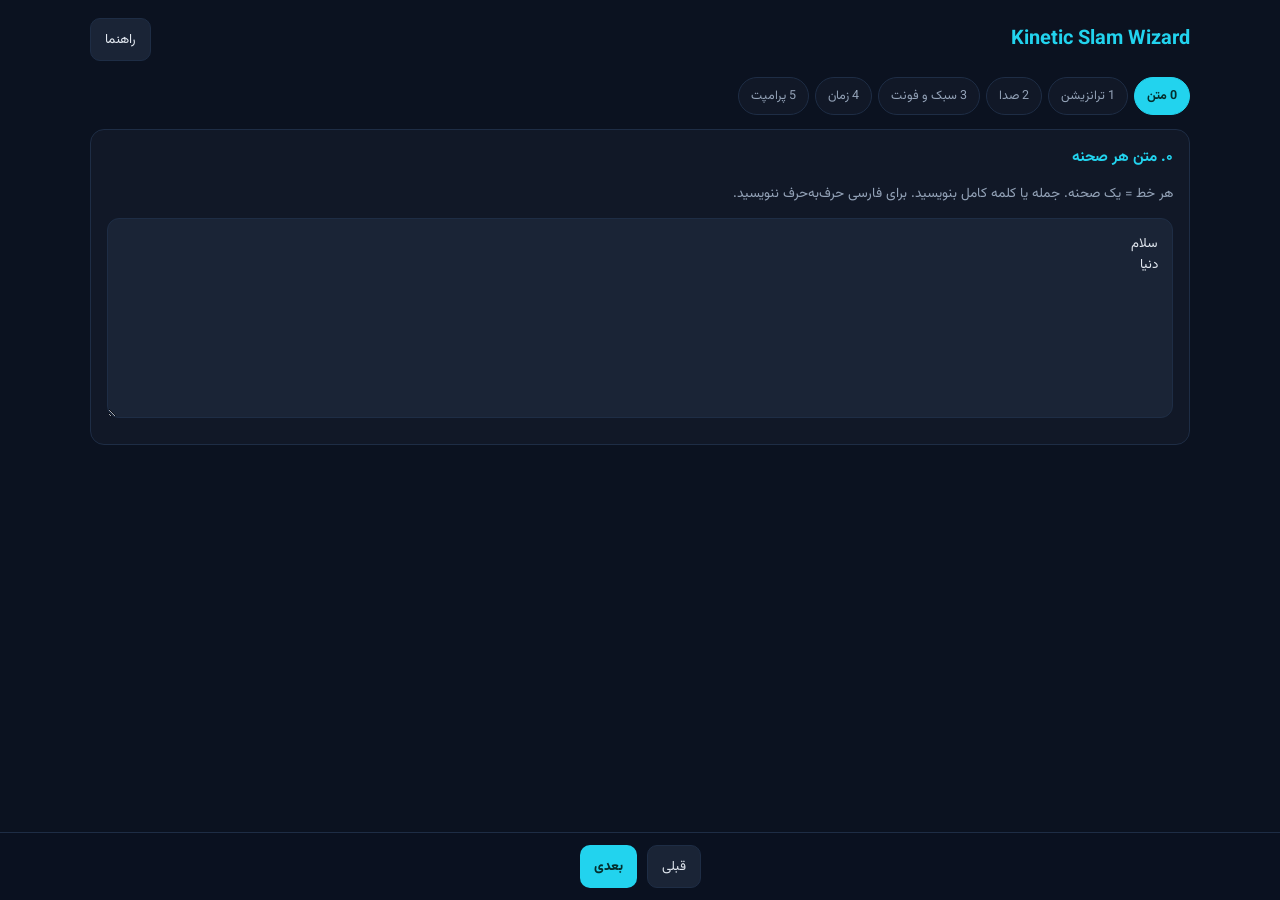
<file: index.html>
<!DOCTYPE html>
<html lang="fa" dir="rtl">
<head>
<meta charset="UTF-8">
<meta name="viewport" content="width=device-width, initial-scale=1.0">
<title>Kinetic Slam Wizard</title>
<link rel="stylesheet" href="https://fonts.googleapis.com/css2?family=Vazirmatn:wght@400;600;800&display=swap">
<script src="https://cdnjs.cloudflare.com/ajax/libs/gsap/3.12.5/gsap.min.js"></script>
<link rel="stylesheet" href="theme.css">

</head>
<body>
<header>
  <h1>Kinetic Slam Wizard</h1>
  <button class="ghost" id="helpBtn" type="button">راهنما</button>
</header>
<div class="wrap">
  <nav class="steps" id="steps"></nav>

  <section class="panel" data-step="0">
    <div class="card">
      <h2>۰. متن هر صحنه</h2>
      <p class="hint">هر خط = یک صحنه. جمله یا کلمه کامل بنویسید. برای فارسی حرف‌به‌حرف ننویسید.</p>
      <textarea id="texts">سلام
دنیا</textarea>
    </div>
  </section>

  <section class="panel" data-step="1">
    <div class="preview">
      <div class="row" style="justify-content:space-between;margin-bottom:8px">
        <h2 style="margin:0">۱. ترانزیشن + پیش‌نمایش</h2>
        <span class="hint" id="previewLabel">یک مورد را بزنید</span>
      </div>
      <div class="preview-stage" id="previewStage"></div>
      <p class="hint">کلیک: پخش و انتخاب · دوباره کلیک: حذف · ترتیب کلیک = ترتیب صحنه</p>
    </div>
    <div id="catalog"></div>
  </section>

  <section class="panel" data-step="2">
    <div class="card">
      <h2>۲. صدای ضربه</h2>
      <p class="hint">با Web Audio ساخته می‌شود. در خروجی با شروع هر صحنه پخش می‌شود.</p>
      <div id="soundList"></div>
    </div>
    <div class="card">
      <h2>صدای زمینه (فایل جدا)</h2>
      <label class="sound"><span><input id="bgOn" type="checkbox"> فعال — فایل کنار خروجی قرار می‌گیرد</span></label>
      <label class="field">نام فایل<input id="bgFile" type="text" value="bg.mp3"></label>
    </div>
  </section>

  <section class="panel" data-step="3">
    <div class="card"><h2>۳. سبک نوشته</h2><div class="grid" id="styleList"></div></div>
    <div class="card">
      <h2>فونت</h2>
      <p class="hint">فایل woff2 را در پوشه fonts کنار خروجی بگذارید.</p>
      <div class="grid" id="fontList"></div>
    </div>
  </section>

  <section class="panel" data-step="4">
    <div class="card">
      <h2>۴. زمان‌بندی</h2>
      <div class="settings">
        <label class="field">مدت صحنه<input id="sceneDur" type="number" value="2" min="0.4" max="12" step="0.1"></label>
        <label class="field">مدت پرده<input id="wipeDur" type="number" value="1.2" min="0.1" max="8" step="0.1"></label>
        <label class="field">ease پرده
          <select id="wipeEase"><option>power2.inOut</option><option>power3.inOut</option><option>power4.out</option><option>expo.inOut</option><option value="none">none</option></select>
        </label>
        <label class="field">نسبت ورود کلمه<input id="wordRatio" type="number" value="0.5" min="0.05" max="0.95" step="0.05"></label>
        <label class="field">ورود کلمه<input id="wordIn" type="number" value="0.35" min="0.05" max="2" step="0.05"></label>
        <label class="field">خروج کلمه<input id="wordOut" type="number" value="0.25" min="0.05" max="2" step="0.05"></label>
        <label class="field">ease کلمه
          <select id="wordEase"><option>power4.out</option><option>back.out(1.6)</option><option>expo.out</option><option>power2.out</option></select>
        </label>
        <label class="field">مقیاس شروع<input id="wordScale" type="number" value="1.45" min="0.5" max="3" step="0.05"></label>
        <label class="field">چرخش شروع<input id="wordRotation" type="number" value="6" min="0" max="40" step="1"></label>
      </div>
      <div id="issues"></div>
    </div>
    <div class="card"><h2>پلاگین‌های GSAP</h2><div id="pluginList"></div></div>
  </section>

  <section class="panel" data-step="5">
    <div class="card">
      <h2>۵. پرامپت انگلیسی</h2>
      <p class="hint">متن فارسی شما دست‌نخورده می‌ماند؛ بقیه انگلیسی است.</p>
      <div class="row">
        <button class="primary" id="copyPrompt" type="button">کپی پرامپت</button>
        <button class="primary" id="openViewer" type="button">نمایش در کانواس</button>
        <button class="ghost" id="dlHtml" type="button">دانلود HTML</button>
        <button class="ghost" id="exportProject" type="button">خروجی پروژه JSON</button>
        <button class="ghost" id="importProject" type="button">ورود پروژه</button>
        <input id="importFile" type="file" accept="application/json,.json" hidden>
        <button class="ghost" id="resetProject" type="button">بازنشانی</button>
      </div>
      <div id="issuesFinal"></div>
    </div>
    <pre class="prompt" id="promptOut"></pre>
    <div class="ai">
      <h2>بهینه‌سازی با API سازگار OpenAI</h2>
      <div class="settings">
        <label class="field">Base URL<input id="aiBase" type="text" value="https://api.openai.com/v1"></label>
        <label class="field">Model<input id="aiModel" type="text" value="gpt-4o-mini"></label>
        <label class="field">API key<input id="aiKey" type="password" autocomplete="off"></label>
      </div>
      <label class="hint"><input id="saveKey" type="checkbox"> ذخیره کلید در مرورگر</label>
      <div class="row" style="margin-top:10px">
        <button class="ghost" id="optimize" type="button">بهینه‌سازی پرامپت</button>
        <span class="hint" id="aiStatus"></span>
      </div>
    </div>
  </section>
</div>
<div id="soundSink"></div>
<div class="bar">
  <button class="ghost" id="prev" type="button">قبلی</button>
  <button class="primary" id="next" type="button">بعدی</button>
</div>
<div id="modal"><div class="sheet">
  <button class="ghost" id="modalClose" type="button">بستن</button>
  <h2>راهنما</h2>
  <div id="helpBody"></div>
</div></div>
<script src="wizard.js"></script>

</body>
</html>
</file>
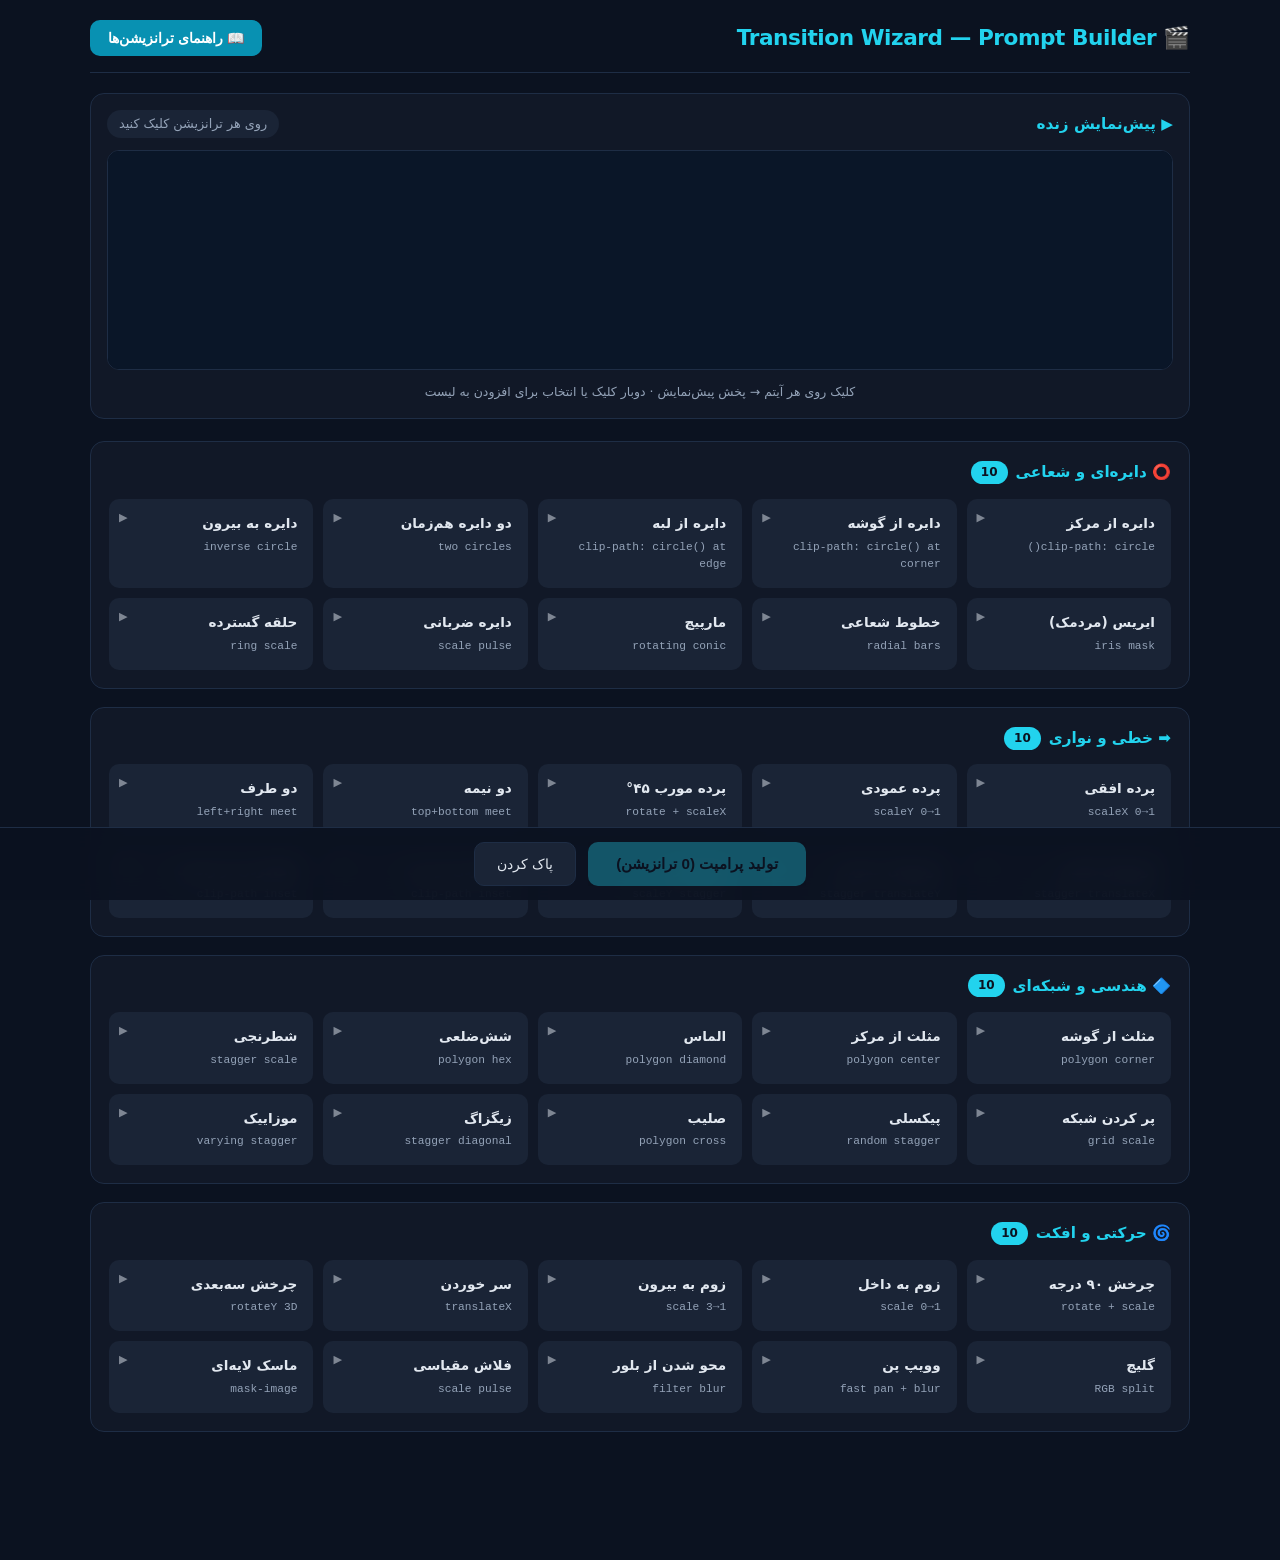
<file: transition-wizard-preview-only.html>
<!DOCTYPE html>
<html lang="fa" dir="rtl">
<head>
<meta charset="UTF-8">
<meta name="viewport" content="width=device-width, initial-scale=1.0">
<title>Transition Wizard — Prompt Builder</title>
<script src="https://cdnjs.cloudflare.com/ajax/libs/gsap/3.12.5/gsap.min.js"></script>
<style>
  :root {
    --bg: #0b1220;
    --surface: #111827;
    --surface-2: #1a2436;
    --border: #1e2d45;
    --text: #e2e8f0;
    --muted: #94a3b8;
    --primary: #22d3ee;
    --primary-dim: #0891b2;
    --primary-soft: rgba(34, 211, 238, 0.12);
    --primary-glow: rgba(34, 211, 238, 0.25);
    --accent: #67e8f9;
    --danger: #f87171;
    --success: #34d399;
  }

  * { margin: 0; padding: 0; box-sizing: border-box; }

  body {
    font-family: 'Segoe UI', Tahoma, system-ui, sans-serif;
    background: var(--bg);
    color: var(--text);
    min-height: 100vh;
    padding: 20px 16px 110px;
    line-height: 1.6;
  }

  .container { max-width: 1100px; margin: 0 auto; }

  /* —— Header —— */
  header {
    display: flex;
    justify-content: space-between;
    align-items: center;
    gap: 16px;
    margin-bottom: 20px;
    padding-bottom: 16px;
    border-bottom: 1px solid var(--border);
    flex-wrap: wrap;
  }

  h1 {
    font-size: 1.35rem;
    font-weight: 700;
    color: var(--primary);
    letter-spacing: -0.02em;
  }

  .help-btn {
    background: var(--primary-dim);
    color: #fff;
    border: none;
    padding: 10px 18px;
    border-radius: 10px;
    cursor: pointer;
    font-size: 0.875rem;
    font-weight: 600;
    transition: background 0.2s, transform 0.15s;
  }
  .help-btn:hover { background: #0e7490; transform: translateY(-1px); }

  /* —— Live Preview —— */
  .preview-section {
    background: var(--surface);
    border: 1px solid var(--border);
    border-radius: 14px;
    padding: 16px;
    margin-bottom: 22px;
    display: flex;
    flex-direction: column;
    gap: 12px;
  }

  .preview-header {
    display: flex;
    justify-content: space-between;
    align-items: center;
    flex-wrap: wrap;
    gap: 8px;
  }

  .preview-header h2 {
    font-size: 0.95rem;
    color: var(--primary);
  }

  .preview-label {
    font-size: 0.8rem;
    color: var(--muted);
    background: var(--surface-2);
    padding: 4px 12px;
    border-radius: 999px;
  }

  .preview-stage-wrap {
    position: relative;
    width: 100%;
    height: 220px;
    background: #060b14;
    border-radius: 12px;
    overflow: hidden;
    border: 1px solid var(--border);
  }

  #previewStage {
    position: absolute;
    inset: 0;
    display: flex;
    align-items: center;
    justify-content: center;
    overflow: hidden;
  }

  #previewStage .base-bg {
    position: absolute;
    inset: 0;
    background: #0a1628;
    z-index: 0;
  }

  #previewStage .wipe-layer {
    position: absolute;
    inset: 0;
    z-index: 2;
    will-change: transform, clip-path, opacity, filter;
  }

  #previewStage .word {
    position: relative;
    z-index: 5;
    font-size: 2rem;
    font-weight: 800;
    color: #fff;
    text-shadow: 0 2px 12px rgba(0,0,0,0.4);
    opacity: 0;
    pointer-events: none;
  }

  .preview-hint {
    font-size: 0.78rem;
    color: var(--muted);
    text-align: center;
  }

  /* —— Categories —— */
  .category {
    background: var(--surface);
    border: 1px solid var(--border);
    border-radius: 14px;
    padding: 18px;
    margin-bottom: 18px;
  }

  .category h2 {
    font-size: 0.95rem;
    color: var(--primary);
    margin-bottom: 14px;
    display: flex;
    align-items: center;
    gap: 8px;
  }

  .category h2 .count {
    background: var(--primary);
    color: var(--bg);
    padding: 2px 10px;
    border-radius: 999px;
    font-size: 0.75rem;
    font-weight: 700;
  }

  .grid {
    display: grid;
    grid-template-columns: repeat(auto-fill, minmax(180px, 1fr));
    gap: 10px;
  }

  .transition-item {
    background: var(--surface-2);
    border: 2px solid transparent;
    border-radius: 10px;
    padding: 12px 14px;
    cursor: pointer;
    transition: all 0.18s ease;
    user-select: none;
    position: relative;
  }
  .transition-item:hover {
    background: #1f2d44;
    border-color: #2a3f5f;
  }
  .transition-item.selected {
    border-color: var(--primary);
    background: var(--primary-soft);
    box-shadow: 0 0 0 1px var(--primary-glow);
  }
  .transition-item.previewing {
    outline: 2px solid var(--accent);
    outline-offset: 1px;
  }

  .transition-item .name {
    font-size: 0.85rem;
    font-weight: 600;
    margin-bottom: 4px;
    color: var(--text);
  }
  .transition-item .tech {
    font-size: 0.7rem;
    color: var(--muted);
    font-family: ui-monospace, 'Cascadia Code', monospace;
  }

  .transition-item .play-icon {
    position: absolute;
    top: 8px;
    left: 8px;
    font-size: 0.7rem;
    opacity: 0.5;
  }

  /* —— Settings Panel —— */
  .settings-panel {
    background: var(--surface);
    border: 1px solid var(--border);
    border-radius: 14px;
    padding: 20px;
    margin-bottom: 20px;
    display: none;
  }
  .settings-panel.active { display: block; }

  .settings-panel h2 {
    font-size: 0.95rem;
    color: var(--primary);
    margin-bottom: 16px;
  }

  .settings-grid {
    display: grid;
    grid-template-columns: repeat(auto-fill, minmax(260px, 1fr));
    gap: 14px 20px;
  }

  .setting-row {
    display: flex;
    flex-direction: column;
    gap: 6px;
  }

  .setting-row label {
    font-size: 0.8rem;
    color: var(--muted);
  }

  .setting-row input,
  .setting-row select {
    background: var(--surface-2);
    color: var(--text);
    border: 1px solid var(--border);
    border-radius: 8px;
    padding: 9px 12px;
    font-size: 0.875rem;
    font-family: ui-monospace, monospace;
    width: 100%;
  }
  .setting-row input:focus,
  .setting-row select:focus {
    outline: none;
    border-color: var(--primary);
    box-shadow: 0 0 0 3px var(--primary-soft);
  }

  /* —— Generate Bar —— */
  .generate-bar {
    position: fixed;
    bottom: 0;
    left: 0;
    right: 0;
    background: rgba(11, 18, 32, 0.92);
    backdrop-filter: blur(12px);
    padding: 14px 16px;
    border-top: 1px solid var(--border);
    display: flex;
    gap: 12px;
    justify-content: center;
    z-index: 100;
  }

  .btn-primary {
    background: var(--primary);
    color: #0b1220;
    border: none;
    padding: 13px 28px;
    border-radius: 10px;
    cursor: pointer;
    font-size: 0.95rem;
    font-weight: 700;
    transition: transform 0.12s, box-shadow 0.2s;
  }
  .btn-primary:hover:not(:disabled) {
    transform: translateY(-1px);
    box-shadow: 0 6px 20px var(--primary-glow);
  }
  .btn-primary:disabled {
    opacity: 0.35;
    cursor: not-allowed;
  }

  .btn-secondary {
    background: var(--surface-2);
    color: var(--text);
    border: 1px solid var(--border);
    padding: 13px 22px;
    border-radius: 10px;
    cursor: pointer;
    font-size: 0.875rem;
    transition: background 0.15s;
  }
  .btn-secondary:hover { background: #243447; }

  /* —— Output —— */
  .output-panel {
    background: var(--surface);
    border: 1px solid var(--border);
    border-radius: 14px;
    padding: 20px;
    margin-top: 24px;
    display: none;
  }
  .output-panel.active { display: block; }

  .output-panel h2 {
    font-size: 0.95rem;
    color: var(--primary);
    margin-bottom: 14px;
    display: flex;
    justify-content: space-between;
    align-items: center;
    flex-wrap: wrap;
    gap: 10px;
  }

  .output-text {
    background: #060b14;
    border: 1px solid var(--border);
    border-radius: 10px;
    padding: 16px;
    font-family: ui-monospace, 'Cascadia Code', monospace;
    font-size: 0.78rem;
    color: #cbd5e1;
    white-space: pre-wrap;
    max-height: 480px;
    overflow-y: auto;
    direction: ltr;
    text-align: left;
    line-height: 1.55;
  }

  .copy-btn {
    background: var(--primary-dim);
    color: #fff;
    border: none;
    padding: 8px 16px;
    border-radius: 8px;
    cursor: pointer;
    font-size: 0.8rem;
    font-weight: 600;
    transition: background 0.15s;
  }
  .copy-btn:hover { background: #0e7490; }
  .copy-btn.copied {
    background: var(--success);
    color: #064e3b;
  }

  /* —— Modal —— */
  .modal-backdrop {
    position: fixed;
    inset: 0;
    background: rgba(0, 0, 0, 0.8);
    display: none;
    z-index: 1000;
    align-items: center;
    justify-content: center;
    padding: 16px;
  }
  .modal-backdrop.active { display: flex; }

  .modal {
    background: var(--surface);
    border: 1px solid var(--border);
    border-radius: 16px;
    max-width: 860px;
    width: 100%;
    max-height: 88vh;
    overflow-y: auto;
    padding: 28px 24px;
    position: relative;
  }

  .modal h2 {
    color: var(--primary);
    font-size: 1.2rem;
    margin-bottom: 20px;
  }

  .modal h3 {
    color: var(--accent);
    font-size: 0.95rem;
    margin: 22px 0 12px;
    padding-bottom: 6px;
    border-bottom: 1px solid var(--border);
  }

  .modal table {
    width: 100%;
    border-collapse: collapse;
    font-size: 0.8rem;
    margin-bottom: 12px;
  }
  .modal table th,
  .modal table td {
    text-align: right;
    padding: 9px 10px;
    border-bottom: 1px solid var(--border);
  }
  .modal table th {
    background: var(--surface-2);
    color: var(--primary);
    font-weight: 600;
    font-size: 0.75rem;
  }

  .modal code {
    background: #060b14;
    color: var(--accent);
    padding: 2px 6px;
    border-radius: 4px;
    font-family: ui-monospace, monospace;
    font-size: 0.75rem;
  }

  .modal ul {
    font-size: 0.85rem;
    color: var(--muted);
    padding-right: 20px;
  }
  .modal ul li { margin-bottom: 6px; }

  .modal-close {
    position: absolute;
    top: 14px;
    left: 14px;
    background: transparent;
    color: var(--muted);
    border: none;
    font-size: 1.4rem;
    cursor: pointer;
    line-height: 1;
    padding: 4px 8px;
  }
  .modal-close:hover { color: #fff; }

  @media (max-width: 600px) {
    h1 { font-size: 1.15rem; }
    .grid { grid-template-columns: 1fr 1fr; }
    .settings-grid { grid-template-columns: 1fr; }
    .preview-stage-wrap { height: 180px; }
    #previewStage .word { font-size: 1.5rem; }
  }
</style>
</head>
<body>
<div class="container">
  <header>
    <h1>🎬 Transition Wizard — Prompt Builder</h1>
    <button class="help-btn" id="helpBtn">📖 راهنمای ترانزیشن‌ها</button>
  </header>

  <!-- Live Preview -->
  <div class="preview-section">
    <div class="preview-header">
      <h2>▶️ پیش‌نمایش زنده</h2>
      <span class="preview-label" id="previewLabel">روی هر ترانزیشن کلیک کنید</span>
    </div>
    <div class="preview-stage-wrap">
      <div id="previewStage">
        <div class="base-bg"></div>
        <div class="word" id="previewWord">SLAM</div>
      </div>
    </div>
    <p class="preview-hint">کلیک روی هر آیتم → پخش پیش‌نمایش · دوبار کلیک یا انتخاب برای افزودن به لیست</p>
  </div>

  <div id="categories"></div>

  <div class="settings-panel" id="settingsPanel">
    <h2>⚙️ تنظیمات انیمیشن</h2>
    <div class="settings-grid">
      <div class="setting-row">
        <label>مدت هر صحنه (ثانیه)</label>
        <input type="number" id="sceneDur" value="2" min="0.5" max="10" step="0.1">
      </div>
      <div class="setting-row">
        <label>مدت پرده ترانزیشن (ثانیه)</label>
        <input type="number" id="wipeDur" value="1.4" min="0.2" max="8" step="0.1">
      </div>
      <div class="setting-row">
        <label>Ease ورود پرده</label>
        <select id="wipeEase">
          <option value="power2.inOut">power2.inOut</option>
          <option value="power3.inOut">power3.inOut</option>
          <option value="power4.out">power4.out</option>
          <option value="expo.inOut">expo.inOut</option>
          <option value="back.out(1.7)">back.out(1.7)</option>
          <option value="none">none (خطی)</option>
        </select>
      </div>
      <div class="setting-row">
        <label>نسبت ورود کلمه</label>
        <input type="number" id="wordRatio" value="0.55" min="0.1" max="0.95" step="0.05">
      </div>
      <div class="setting-row">
        <label>مدت ورود کلمه (ثانیه)</label>
        <input type="number" id="wordIn" value="0.35" min="0.1" max="2" step="0.05">
      </div>
      <div class="setting-row">
        <label>مدت خروج کلمه (ثانیه)</label>
        <input type="number" id="wordOut" value="0.25" min="0.1" max="2" step="0.05">
      </div>
      <div class="setting-row">
        <label>Ease ورود کلمه</label>
        <select id="wordEase">
          <option value="power4.out">power4.out</option>
          <option value="back.out(1.6)">back.out(1.6)</option>
          <option value="expo.out">expo.out</option>
          <option value="elastic.out(1, 0.5)">elastic.out(1, 0.5)</option>
        </select>
      </div>
      <div class="setting-row">
        <label>مقیاس شروع کلمه</label>
        <input type="number" id="wordScale" value="1.5" min="0.5" max="3" step="0.1">
      </div>
      <div class="setting-row">
        <label>چرخش شروع کلمه (درجه)</label>
        <input type="number" id="wordRotation" value="8" min="0" max="45" step="1">
      </div>
    </div>
  </div>

  <div class="output-panel" id="outputPanel">
    <h2>
      <span>📋 پرامپت آماده کپی</span>
      <button class="copy-btn" id="copyBtn">کپی به کلیپ‌بورد</button>
    </h2>
    <pre class="output-text" id="outputText"></pre>
  </div>
</div>

<div class="generate-bar">
  <button class="btn-primary" id="generateBtn" disabled>
    تولید پرامپت (<span id="selectedCount">0</span> ترانزیشن)
  </button>
  <button class="btn-secondary" id="clearBtn">پاک کردن</button>
</div>

<!-- Modal -->
<div class="modal-backdrop" id="modalBackdrop">
  <div class="modal">
    <button class="modal-close" id="modalClose" aria-label="بستن">✕</button>
    <h2>📖 راهنمای ترانزیشن‌ها</h2>

    <h3>🔧 پارامترهای مشترک کد</h3>
    <table>
      <thead>
        <tr><th>پارامتر</th><th>توضیح</th><th>مقدار نمونه</th></tr>
      </thead>
      <tbody>
        <tr><td><code>sceneDur</code></td><td>مدت کل هر صحنه</td><td><code>2.0</code></td></tr>
        <tr><td><code>wipeDur</code></td><td>مدت حرکت پرده ترانزیشن (باید ≤ sceneDur باشد)</td><td><code>1.4</code></td></tr>
        <tr><td><code>wordRatio</code></td><td>چه کسری از مسیر پرده طی شود تا کلمه ظاهر شود</td><td><code>0.55</code></td></tr>
        <tr><td><code>wordIn</code></td><td>مدت ورود کلمه (slam)</td><td><code>0.35</code></td></tr>
        <tr><td><code>wordOut</code></td><td>مدت خروج کلمه</td><td><code>0.25</code></td></tr>
        <tr><td><code>ease</code></td><td>تابع easing گسپ</td><td><code>power2.inOut</code></td></tr>
        <tr><td><code>will-change</code></td><td>بهینه‌سازی GPU برای پرده</td><td><code>transform, clip-path</code></td></tr>
      </tbody>
    </table>

    <h3>🌐 راهنمای انواع پرده (wipe kinds)</h3>
    <table>
      <thead>
        <tr><th>نام</th><th>تکنیک GSAP</th><th>نکته</th></tr>
      </thead>
      <tbody>
        <tr><td><b>Circle</b></td><td><code>clipPath: circle(0% at 50% 50%)</code> → <code>circle(150% at 50% 50%)</code></td><td>برای پوشش کامل از گوشه، radius ≈ 180% لازم است</td></tr>
        <tr><td><b>Bar</b></td><td><code>scaleX: 0 → 1</code> یا <code>scaleY</code></td><td>سریع‌ترین ترانزیشن (فقط transform)</td></tr>
        <tr><td><b>Triangle</b></td><td><code>clipPath: polygon()</code> با نقاط مقصد ۲۰۰٪</td><td>زاویه ۴۵ درجه ساختاری</td></tr>
        <tr><td><b>Checkerboard</b></td><td>چند <code>div</code> + <code>stagger</code></td><td>stagger از start یا random</td></tr>
        <tr><td><b>Stripes</b></td><td>نوارهای <code>translateX(-100%)</code> → <code>0%</code></td><td>stagger 0.03 برای حس پرده</td></tr>
        <tr><td><b>Pixelate</b></td><td>مربع‌های کوچک با <code>scale(0)</code> → <code>scale(1)</code></td><td>stagger از random</td></tr>
        <tr><td><b>Rotate</b></td><td><code>rotate(90deg) scale(2)</code> → <code>rotate(0) scale(1)</code></td><td>scale اولیه باید بزرگ باشد تا صفحه پوشیده شود</td></tr>
        <tr><td><b>Split Halves</b></td><td>دو نیمه از بالا/پایین به وسط می‌آیند</td><td>هم‌زمان با یک <code>tl.to</code></td></tr>
      </tbody>
    </table>

    <h3>🎨 پارامترهای بصری</h3>
    <table>
      <thead>
        <tr><th>پارامتر</th><th>توضیح</th></tr>
      </thead>
      <tbody>
        <tr><td><code>colors</code></td><td>چرخه رنگ پس‌زمینه — فیروزه‌ای / مشکی / سفید / آبی تیره</td></tr>
        <tr><td><code>wordStartScale</code></td><td>مقیاس اولیه کلمه (۱.۵ = بزرگ، ضربه slam)</td></tr>
        <tr><td><code>wordRotation</code></td><td>چرخش اولیه کلمه (۸ درجه = کمی کج، حس انرژی)</td></tr>
        <tr><td><code>baseBgSwap</code></td><td>رنگ پایه در نیمه راه پرده عوض می‌شود</td></tr>
      </tbody>
    </table>

    <h3>⚠️ قوانین کلیدی</h3>
    <ul>
      <li><code>wipeDur</code> نباید بیشتر از <code>sceneDur</code> باشد</li>
      <li><code>wordRatio * wipeDur + wordIn</code> نباید بیشتر از <code>sceneDur - wordOut</code> باشد</li>
      <li>برای <code>stagger: { from: 'random' }</code> در GSAP، ترتیب قابل تکرار است (seed داخلی)</li>
      <li>هرگز <code>clip-path</code> را با <code>will-change: clip-path</code> روی بیش از ۱۰ پرده هم‌زمان نکنید</li>
      <li>برای HyperFrames: تایم‌لاین را <code>paused: true</code> کنید و در <code>window.__timelines</code> ثبت کنید</li>
    </ul>
  </div>
</div>

<script>
// —— ۴ دسته × ۱۰ ترانزیشن = ۴۰ ——
const CATALOG = {
  'دایره‌ای و شعاعی': {
    icon: '⭕',
    items: [
      { id: 'circle-center',  name: 'دایره از مرکز',       tech: 'clip-path: circle()' },
      { id: 'circle-corner',  name: 'دایره از گوشه',       tech: 'clip-path: circle() at corner' },
      { id: 'circle-edge',    name: 'دایره از لبه',        tech: 'clip-path: circle() at edge' },
      { id: 'circle-two',     name: 'دو دایره هم‌زمان',    tech: 'two circles' },
      { id: 'circle-out',     name: 'دایره به بیرون',      tech: 'inverse circle' },
      { id: 'iris',           name: 'ایریس (مردمک)',       tech: 'iris mask' },
      { id: 'radial-lines',   name: 'خطوط شعاعی',          tech: 'radial bars' },
      { id: 'spiral',         name: 'مارپیچ',              tech: 'rotating conic' },
      { id: 'pulse-circle',   name: 'دایره ضربانی',        tech: 'scale pulse' },
      { id: 'ring-expand',    name: 'حلقه گسترده',         tech: 'ring scale' },
    ]
  },
  'خطی و نواری': {
    icon: '➡️',
    items: [
      { id: 'bar-horizontal', name: 'پرده افقی',           tech: 'scaleX 0→1' },
      { id: 'bar-vertical',   name: 'پرده عمودی',          tech: 'scaleY 0→1' },
      { id: 'bar-diagonal',   name: 'پرده مورب ۴۵°',       tech: 'rotate + scaleX' },
      { id: 'split-halves',   name: 'دو نیمه',             tech: 'top+bottom meet' },
      { id: 'split-sides',    name: 'دو طرف',              tech: 'left+right meet' },
      { id: 'stripes',        name: 'نوارهای افقی',        tech: 'stagger translateX' },
      { id: 'stripes-v',      name: 'نوارهای عمودی',       tech: 'stagger translateY' },
      { id: 'blinds',         name: 'کرکره‌ای',            tech: 'scaleY stagger' },
      { id: 'wipe-left',      name: 'پاک‌کردن از چپ',      tech: 'clip-path inset' },
      { id: 'wipe-right',     name: 'پاک‌کردن از راست',    tech: 'clip-path inset' },
    ]
  },
  'هندسی و شبکه‌ای': {
    icon: '🔷',
    items: [
      { id: 'triangle',       name: 'مثلث از گوشه',        tech: 'polygon corner' },
      { id: 'triangle-center',name: 'مثلث از مرکز',        tech: 'polygon center' },
      { id: 'diamond',        name: 'الماس',               tech: 'polygon diamond' },
      { id: 'hexagon',        name: 'شش‌ضلعی',             tech: 'polygon hex' },
      { id: 'checkerboard',   name: 'شطرنجی',              tech: 'stagger scale' },
      { id: 'grid-fill',      name: 'پر کردن شبکه',        tech: 'grid scale' },
      { id: 'pixelate',       name: 'پیکسلی',              tech: 'random stagger' },
      { id: 'cross',          name: 'صلیب',                tech: 'polygon cross' },
      { id: 'zigzag',         name: 'زیگزاگ',              tech: 'stagger diagonal' },
      { id: 'mosaic',         name: 'موزاییک',             tech: 'varying stagger' },
    ]
  },
  'حرکتی و افکت': {
    icon: '🌀',
    items: [
      { id: 'rotate',         name: 'چرخش ۹۰ درجه',        tech: 'rotate + scale' },
      { id: 'zoom-in',        name: 'زوم به داخل',          tech: 'scale 0→1' },
      { id: 'zoom-out',       name: 'زوم به بیرون',         tech: 'scale 3→1' },
      { id: 'slide-in',       name: 'سر خوردن',             tech: 'translateX' },
      { id: 'flip',           name: 'چرخش سه‌بعدی',         tech: 'rotateY 3D' },
      { id: 'glitch',         name: 'گلیچ',                tech: 'RGB split' },
      { id: 'whip-pan',       name: 'وویپ پن',              tech: 'fast pan + blur' },
      { id: 'blur-in',        name: 'محو شدن از بلور',      tech: 'filter blur' },
      { id: 'scale-flash',    name: 'فلاش مقیاسی',          tech: 'scale pulse' },
      { id: 'reveal-mask',    name: 'ماسک لایه‌ای',         tech: 'mask-image' },
    ]
  }
};

const COLORS = ['#22d3ee', '#0a1628', '#f0fdfa', '#0e7490', '#67e8f9', '#164e63'];
let colorIdx = 0;
let currentPreviewTl = null;
let lastClickTime = 0;
let lastClickId = null;

// —— State ——
const state = {
  selected: new Set(),
};

// —— رندر دسته‌ها ——
const categoriesEl = document.getElementById('categories');

Object.entries(CATALOG).forEach(([catName, catData]) => {
  const catEl = document.createElement('div');
  catEl.className = 'category';
  catEl.innerHTML = `
    <h2>${catData.icon} ${catName} <span class="count">${catData.items.length}</span></h2>
    <div class="grid"></div>
  `;
  const grid = catEl.querySelector('.grid');

  catData.items.forEach(item => {
    const itemEl = document.createElement('div');
    itemEl.className = 'transition-item';
    itemEl.dataset.id = item.id;
    itemEl.dataset.name = item.name;
    itemEl.dataset.tech = item.tech;
    itemEl.dataset.category = catName;
    itemEl.innerHTML = `
      <span class="play-icon">▶</span>
      <div class="name">${item.name}</div>
      <div class="tech">${item.tech}</div>
    `;
    itemEl.addEventListener('click', (e) => handleItemClick(itemEl, e));
    grid.appendChild(itemEl);
  });

  categoriesEl.appendChild(catEl);
});

function handleItemClick(el, e) {
  const id = el.dataset.id;
  const now = Date.now();

  // Double-click or second click quickly → toggle selection
  // Single click → always play preview
  playPreview(id, el.dataset.name);

  if (now - lastClickTime < 350 && lastClickId === id) {
    // double click → toggle select
    toggleItem(el);
  } else {
    // single click only previews; if already selected keep it
    // optional: also select on first click after short delay? keep simple
  }

  lastClickTime = now;
  lastClickId = id;
}

function toggleItem(el) {
  const id = el.dataset.id;
  if (state.selected.has(id)) {
    state.selected.delete(id);
    el.classList.remove('selected');
  } else {
    state.selected.add(id);
    el.classList.add('selected');
  }
  updateUI();
}

function updateUI() {
  const count = state.selected.size;
  document.getElementById('selectedCount').textContent = count;
  document.getElementById('generateBtn').disabled = count === 0;
  document.getElementById('settingsPanel').classList.toggle('active', count > 0);
}

// —— Live Preview Engine ——
function clearStage() {
  const stage = document.getElementById('previewStage');
  // keep base-bg and word
  const base = stage.querySelector('.base-bg');
  const word = stage.querySelector('.word');
  stage.innerHTML = '';
  stage.appendChild(base);
  stage.appendChild(word);
  gsap.set(word, { opacity: 0, scale: 1, rotation: 0, x: 0, y: 0, filter: 'none' });
  gsap.set(base, { background: '#0a1628' });
}

function getNextColor() {
  colorIdx = (colorIdx + 1) % COLORS.length;
  return COLORS[colorIdx];
}

function playPreview(id, name) {
  if (currentPreviewTl) {
    currentPreviewTl.kill();
    currentPreviewTl = null;
  }
  clearStage();

  document.getElementById('previewLabel').textContent = name;
  document.querySelectorAll('.transition-item').forEach(el => el.classList.remove('previewing'));
  const activeEl = document.querySelector(`.transition-item[data-id="${id}"]`);
  if (activeEl) activeEl.classList.add('previewing');

  const stage = document.getElementById('previewStage');
  const word = document.getElementById('previewWord');
  const base = stage.querySelector('.base-bg');
  const color = getNextColor();
  const dur = 1.1;
  const wordIn = 0.28;
  const wordRatio = 0.5;

  const tl = gsap.timeline({
    onComplete: () => {
      setTimeout(() => {
        if (currentPreviewTl === tl) {
          gsap.to(word, { opacity: 0, duration: 0.25 });
        }
      }, 400);
    }
  });
  currentPreviewTl = tl;

  // helper to create wipe layer
  function makeWipe(extraStyle = {}) {
    const div = document.createElement('div');
    div.className = 'wipe-layer';
    Object.assign(div.style, {
      background: color,
      ...extraStyle
    });
    stage.appendChild(div);
    return div;
  }

  // —— Preview implementations ——
  switch (id) {
    // —— دایره‌ای ——
    case 'circle-center': {
      const w = makeWipe({ clipPath: 'circle(0% at 50% 50%)' });
      tl.to(w, { clipPath: 'circle(150% at 50% 50%)', duration: dur, ease: 'power2.inOut' }, 0);
      break;
    }
    case 'circle-corner': {
      const w = makeWipe({ clipPath: 'circle(0% at 0% 0%)' });
      tl.to(w, { clipPath: 'circle(180% at 0% 0%)', duration: dur, ease: 'power2.inOut' }, 0);
      break;
    }
    case 'circle-edge': {
      const w = makeWipe({ clipPath: 'circle(0% at 50% 0%)' });
      tl.to(w, { clipPath: 'circle(160% at 50% 0%)', duration: dur, ease: 'power2.inOut' }, 0);
      break;
    }
    case 'circle-two': {
      const w1 = makeWipe({ clipPath: 'circle(0% at 0% 50%)' });
      const w2 = makeWipe({ clipPath: 'circle(0% at 100% 50%)', background: COLORS[(colorIdx + 2) % COLORS.length] });
      tl.to(w1, { clipPath: 'circle(120% at 0% 50%)', duration: dur, ease: 'power2.inOut' }, 0);
      tl.to(w2, { clipPath: 'circle(120% at 100% 50%)', duration: dur, ease: 'power2.inOut' }, 0);
      break;
    }
    case 'circle-out': {
      const w = makeWipe({ clipPath: 'circle(150% at 50% 50%)' });
      tl.fromTo(w, { clipPath: 'circle(150% at 50% 50%)' }, { clipPath: 'circle(0% at 50% 50%)', duration: dur, ease: 'power2.inOut' }, 0);
      break;
    }
    case 'iris': {
      const w = makeWipe({ clipPath: 'circle(0% at 50% 50%)' });
      tl.to(w, { clipPath: 'circle(80% at 50% 50%)', duration: dur * 0.7, ease: 'power3.out' }, 0)
        .to(w, { clipPath: 'circle(150% at 50% 50%)', duration: dur * 0.4, ease: 'power2.in' }, '-=0.1');
      break;
    }
    case 'radial-lines': {
      const n = 12;
      for (let i = 0; i < n; i++) {
        const angle = (i / n) * 360;
        const bar = document.createElement('div');
        bar.className = 'wipe-layer';
        bar.style.cssText = `
          background: ${color};
          width: 8%; height: 60%;
          left: 46%; top: 20%;
          transform-origin: 50% 100%;
          transform: rotate(${angle}deg) scaleY(0);
        `;
        stage.appendChild(bar);
        tl.to(bar, { scaleY: 1.8, duration: dur * 0.7, ease: 'power2.out' }, i * 0.03);
      }
      break;
    }
    case 'spiral': {
      const w = makeWipe({
        background: `conic-gradient(from 0deg, ${color} 0%, transparent 0%)`,
        opacity: 0
      });
      tl.to(w, { opacity: 1, duration: 0.15 }, 0);
      tl.to(w, {
        background: `conic-gradient(from 0deg, ${color} 100%, transparent 100%)`,
        duration: dur,
        ease: 'none'
      }, 0);
      break;
    }
    case 'pulse-circle': {
      const w = makeWipe({
        borderRadius: '50%',
        width: '20%', height: '20%',
        left: '40%', top: '40%',
        transform: 'scale(0)'
      });
      tl.to(w, { scale: 8, duration: dur, ease: 'power2.out' }, 0);
      break;
    }
    case 'ring-expand': {
      const w = makeWipe({
        borderRadius: '50%',
        border: `18px solid ${color}`,
        background: 'transparent',
        width: '10%', height: '10%',
        left: '45%', top: '45%',
        transform: 'scale(0)'
      });
      tl.to(w, { scale: 12, duration: dur, ease: 'power2.out' }, 0);
      break;
    }

    // —— خطی ——
    case 'bar-horizontal': {
      const w = makeWipe({ transform: 'scaleX(0)', transformOrigin: 'left center' });
      tl.to(w, { scaleX: 1, duration: dur, ease: 'power2.inOut' }, 0);
      break;
    }
    case 'bar-vertical': {
      const w = makeWipe({ transform: 'scaleY(0)', transformOrigin: 'center top' });
      tl.to(w, { scaleY: 1, duration: dur, ease: 'power2.inOut' }, 0);
      break;
    }
    case 'bar-diagonal': {
      const w = makeWipe({
        transform: 'rotate(45deg) scaleX(0)',
        transformOrigin: 'center center',
        width: '200%', height: '200%',
        left: '-50%', top: '-50%'
      });
      tl.to(w, { scaleX: 1.5, duration: dur, ease: 'power2.inOut' }, 0);
      break;
    }
    case 'split-halves': {
      const top = makeWipe({ height: '50%', top: '0', transform: 'translateY(-100%)' });
      const bot = makeWipe({ height: '50%', top: '50%', transform: 'translateY(100%)' });
      tl.to([top, bot], { y: 0, duration: dur, ease: 'power2.inOut' }, 0);
      break;
    }
    case 'split-sides': {
      const left = makeWipe({ width: '50%', left: '0', transform: 'translateX(-100%)' });
      const right = makeWipe({ width: '50%', left: '50%', transform: 'translateX(100%)' });
      tl.to([left, right], { x: 0, duration: dur, ease: 'power2.inOut' }, 0);
      break;
    }
    case 'stripes': {
      const n = 8;
      for (let i = 0; i < n; i++) {
        const s = document.createElement('div');
        s.className = 'wipe-layer';
        s.style.cssText = `background:${color}; height:${100/n}%; top:${(i*100)/n}%; transform:translateX(-100%);`;
        stage.appendChild(s);
        tl.to(s, { x: 0, duration: dur * 0.7, ease: 'power2.out' }, i * 0.04);
      }
      break;
    }
    case 'stripes-v': {
      const n = 10;
      for (let i = 0; i < n; i++) {
        const s = document.createElement('div');
        s.className = 'wipe-layer';
        s.style.cssText = `background:${color}; width:${100/n}%; left:${(i*100)/n}%; transform:translateY(-100%);`;
        stage.appendChild(s);
        tl.to(s, { y: 0, duration: dur * 0.7, ease: 'power2.out' }, i * 0.03);
      }
      break;
    }
    case 'blinds': {
      const n = 9;
      for (let i = 0; i < n; i++) {
        const s = document.createElement('div');
        s.className = 'wipe-layer';
        s.style.cssText = `background:${color}; height:${100/n}%; top:${(i*100)/n}%; transform:scaleY(0); transform-origin:top;`;
        stage.appendChild(s);
        tl.to(s, { scaleY: 1, duration: dur * 0.6, ease: 'power2.out' }, i * 0.04);
      }
      break;
    }
    case 'wipe-left': {
      const w = makeWipe({ clipPath: 'inset(0 100% 0 0)' });
      tl.to(w, { clipPath: 'inset(0 0% 0 0)', duration: dur, ease: 'power2.inOut' }, 0);
      break;
    }
    case 'wipe-right': {
      const w = makeWipe({ clipPath: 'inset(0 0 0 100%)' });
      tl.to(w, { clipPath: 'inset(0 0 0 0%)', duration: dur, ease: 'power2.inOut' }, 0);
      break;
    }

    // —— هندسی ——
    case 'triangle': {
      const w = makeWipe({ clipPath: 'polygon(0 0, 0 0, 0 0)' });
      tl.to(w, { clipPath: 'polygon(0 0, 200% 0, 0 200%)', duration: dur, ease: 'power2.inOut' }, 0);
      break;
    }
    case 'triangle-center': {
      const w = makeWipe({ clipPath: 'polygon(50% 50%, 50% 50%, 50% 50%)' });
      tl.to(w, { clipPath: 'polygon(50% -50%, 150% 150%, -50% 150%)', duration: dur, ease: 'power2.inOut' }, 0);
      break;
    }
    case 'diamond': {
      const w = makeWipe({ clipPath: 'polygon(50% 50%, 50% 50%, 50% 50%, 50% 50%)' });
      tl.to(w, { clipPath: 'polygon(50% -30%, 130% 50%, 50% 130%, -30% 50%)', duration: dur, ease: 'power2.inOut' }, 0);
      break;
    }
    case 'hexagon': {
      const w = makeWipe({ clipPath: 'polygon(50% 50%,50% 50%,50% 50%,50% 50%,50% 50%,50% 50%)' });
      tl.to(w, {
        clipPath: 'polygon(25% -20%, 75% -20%, 110% 50%, 75% 120%, 25% 120%, -10% 50%)',
        duration: dur, ease: 'power2.inOut'
      }, 0);
      break;
    }
    case 'checkerboard':
    case 'grid-fill':
    case 'pixelate':
    case 'mosaic': {
      const cols = id === 'pixelate' ? 10 : 6;
      const rows = id === 'pixelate' ? 6 : 4;
      const cells = [];
      for (let r = 0; r < rows; r++) {
        for (let c = 0; c < cols; c++) {
          const cell = document.createElement('div');
          cell.className = 'wipe-layer';
          cell.style.cssText = `
            background: ${color};
            width: ${100 / cols}%; height: ${100 / rows}%;
            left: ${(c * 100) / cols}%; top: ${(r * 100) / rows}%;
            transform: scale(0);
          `;
          stage.appendChild(cell);
          cells.push(cell);
        }
      }
      const from = id === 'pixelate' || id === 'mosaic' ? 'random' : 'start';
      tl.to(cells, {
        scale: 1,
        duration: 0.4,
        stagger: { each: 0.03, from },
        ease: 'power2.out'
      }, 0);
      break;
    }
    case 'cross': {
      const h = makeWipe({ height: '18%', top: '41%', transform: 'scaleX(0)' });
      const v = makeWipe({ width: '18%', left: '41%', transform: 'scaleY(0)' });
      tl.to(h, { scaleX: 1, duration: dur * 0.7, ease: 'power2.out' }, 0);
      tl.to(v, { scaleY: 1, duration: dur * 0.7, ease: 'power2.out' }, 0.05);
      break;
    }
    case 'zigzag': {
      const n = 7;
      for (let i = 0; i < n; i++) {
        const s = document.createElement('div');
        s.className = 'wipe-layer';
        const dir = i % 2 === 0 ? -100 : 100;
        s.style.cssText = `background:${color}; height:${100/n}%; top:${(i*100)/n}%; transform:translateX(${dir}%);`;
        stage.appendChild(s);
        tl.to(s, { x: 0, duration: dur * 0.65, ease: 'power2.out' }, i * 0.05);
      }
      break;
    }

    // —— حرکتی ——
    case 'rotate': {
      const w = makeWipe({
        transform: 'rotate(90deg) scale(2)',
        transformOrigin: 'center center'
      });
      tl.fromTo(w, { rotate: 90, scale: 2 }, { rotate: 0, scale: 1, duration: dur, ease: 'power2.inOut' }, 0);
      break;
    }
    case 'zoom-in': {
      const w = makeWipe({ transform: 'scale(0)', borderRadius: '8px' });
      tl.to(w, { scale: 1, duration: dur, ease: 'power3.out' }, 0);
      break;
    }
    case 'zoom-out': {
      const w = makeWipe({ transform: 'scale(3)', opacity: 0 });
      tl.to(w, { scale: 1, opacity: 1, duration: dur, ease: 'power2.out' }, 0);
      break;
    }
    case 'slide-in': {
      const w = makeWipe({ transform: 'translateX(-100%)' });
      tl.to(w, { x: 0, duration: dur, ease: 'power2.inOut' }, 0);
      break;
    }
    case 'flip': {
      const w = makeWipe({ transform: 'rotateY(90deg)', transformStyle: 'preserve-3d' });
      stage.style.perspective = '800px';
      tl.to(w, { rotateY: 0, duration: dur, ease: 'power2.inOut' }, 0);
      break;
    }
    case 'glitch': {
      const w = makeWipe({ opacity: 0 });
      tl.to(w, { opacity: 1, duration: 0.05 }, 0);
      tl.to(w, { x: -8, duration: 0.06 }, 0.05)
        .to(w, { x: 10, duration: 0.05 })
        .to(w, { x: -6, duration: 0.05 })
        .to(w, { x: 0, duration: 0.08 });
      const r = makeWipe({ background: '#ff0040', mixBlendMode: 'screen', opacity: 0 });
      const b = makeWipe({ background: '#00e5ff', mixBlendMode: 'screen', opacity: 0 });
      tl.to([r, b], { opacity: 0.35, duration: 0.08 }, 0.1)
        .to(r, { x: -12, duration: 0.12 }, 0.1)
        .to(b, { x: 12, duration: 0.12 }, 0.1)
        .to([r, b], { opacity: 0, duration: 0.15 }, 0.25);
      break;
    }
    case 'whip-pan': {
      const w = makeWipe({ transform: 'translateX(-120%)', filter: 'blur(12px)' });
      tl.to(w, { x: 0, filter: 'blur(0px)', duration: dur * 0.55, ease: 'power3.out' }, 0);
      break;
    }
    case 'blur-in': {
      const w = makeWipe({ opacity: 0, filter: 'blur(24px)' });
      tl.to(w, { opacity: 1, filter: 'blur(0px)', duration: dur, ease: 'power2.out' }, 0);
      break;
    }
    case 'scale-flash': {
      const w = makeWipe({ transform: 'scale(0.3)', opacity: 0 });
      tl.to(w, { scale: 1.15, opacity: 1, duration: dur * 0.45, ease: 'power3.out' }, 0)
        .to(w, { scale: 1, duration: dur * 0.3, ease: 'power2.inOut' });
      break;
    }
    case 'reveal-mask': {
      const w = makeWipe({
        maskImage: 'linear-gradient(90deg, transparent 0%, black 0%)',
        WebkitMaskImage: 'linear-gradient(90deg, transparent 0%, black 0%)'
      });
      tl.to(w, {
        maskImage: 'linear-gradient(90deg, transparent 100%, black 100%)',
        WebkitMaskImage: 'linear-gradient(90deg, transparent 100%, black 100%)',
        duration: dur,
        ease: 'power2.inOut'
      }, 0);
      break;
    }
    default: {
      const w = makeWipe({ opacity: 0 });
      tl.to(w, { opacity: 1, duration: dur * 0.6 }, 0);
    }
  }

  // word slam
  tl.fromTo(word,
    { opacity: 0, scale: 1.6, rotation: 8 },
    { opacity: 1, scale: 1, rotation: 0, duration: wordIn, ease: 'power4.out' },
    dur * wordRatio
  );

  // mid-way base color swap
  tl.to(base, { background: color, duration: 0.01 }, dur * 0.45);
}

// —— تولید پرامپت ——
document.getElementById('generateBtn').addEventListener('click', () => {
  const settings = {
    sceneDur: parseFloat(document.getElementById('sceneDur').value),
    wipeDur: parseFloat(document.getElementById('wipeDur').value),
    wipeEase: document.getElementById('wipeEase').value,
    wordRatio: parseFloat(document.getElementById('wordRatio').value),
    wordIn: parseFloat(document.getElementById('wordIn').value),
    wordOut: parseFloat(document.getElementById('wordOut').value),
    wordEase: document.getElementById('wordEase').value,
    wordScale: parseFloat(document.getElementById('wordScale').value),
    wordRotation: parseFloat(document.getElementById('wordRotation').value),
  };

  if (settings.wipeDur > settings.sceneDur) {
    alert('⚠️ مدت پرده (wipeDur) نباید بیشتر از مدت صحنه (sceneDur) باشد.');
    return;
  }
  const wordEnd = settings.wipeDur * settings.wordRatio + settings.wordIn;
  if (wordEnd > settings.sceneDur - settings.wordOut) {
    alert('⚠️ ورود کلمه + خروج از مدت صحنه بیشتر می‌شود. تنظیمات را اصلاح کنید.');
    return;
  }

  const selectedItems = [];
  document.querySelectorAll('.transition-item.selected').forEach(el => {
    selectedItems.push({
      id: el.dataset.id,
      name: el.dataset.name,
      tech: el.dataset.tech,
      category: el.dataset.category,
    });
  });

  const prompt = buildPrompt(selectedItems, settings);
  document.getElementById('outputText').textContent = prompt;
  document.getElementById('outputPanel').classList.add('active');
  document.getElementById('outputPanel').scrollIntoView({ behavior: 'smooth', block: 'start' });
});

function buildPrompt(items, s) {
  const totalDur = (items.length * s.sceneDur).toFixed(2);
  const lines = [];

  lines.push('# درخواست ساخت ویدیو موشن Kinetic Slam');
  lines.push('');
  lines.push('## مشخصات کلی');
  lines.push(`- تعداد صحنه‌ها: ${items.length}`);
  lines.push(`- مدت هر صحنه: ${s.sceneDur}s`);
  lines.push(`- مدت کل ویدیو: ${totalDur}s`);
  lines.push(`- فرمت: HTML تک‌فایلی با GSAP 3.12+ (CDN)`);
  lines.push(`- رنگ‌های پس‌زمینه (چرخه): #22D3EE (فیروزه‌ای), #0A0A0A (مشکی), #F5F5F5 (سفید), #0E7490 (آبی تیره)`);
  lines.push('');
  lines.push('## تنظیمات انیمیشن (مشترک همه صحنه‌ها)');
  lines.push('```js');
  lines.push(`const SETTINGS = {`);
  lines.push(`  sceneDur: ${s.sceneDur},`);
  lines.push(`  wipeDur: ${s.wipeDur},`);
  lines.push(`  wipeEase: '${s.wipeEase}',`);
  lines.push(`  wordRatio: ${s.wordRatio},`);
  lines.push(`  wordIn: ${s.wordIn},`);
  lines.push(`  wordOut: ${s.wordOut},`);
  lines.push(`  wordEase: '${s.wordEase}',`);
  lines.push(`  wordStartScale: ${s.wordScale},`);
  lines.push(`  wordStartRotation: ${s.wordRotation},`);
  lines.push(`};`);
  lines.push('```');
  lines.push('');
  lines.push('## ترانزیشن‌های مورد نیاز');
  lines.push('');

  let currentCat = '';
  items.forEach((item, i) => {
    if (item.category !== currentCat) {
      currentCat = item.category;
      lines.push(`### دسته: ${currentCat}`);
      lines.push('');
    }
    lines.push(`${i + 1}. **${item.name}** (\`${item.id}\`)`);
    lines.push(`   - تکنیک: \`${item.tech}\``);
    lines.push(`   - زمان شروع در تایم‌لاین: \`${(i * s.sceneDur).toFixed(2)}s\``);
    lines.push('');
  });

  lines.push('## قوانین پیاده‌سازی');
  lines.push('1. هر صحنه یک تابع مستقل `buildScene_<id>(t0, color, text)` داشته باشد.');
  lines.push('2. یک `masterTl = gsap.timeline()` بساز که همه صحنه‌ها را پشت سر هم بچیند.');
  lines.push('3. برای هر صحنه:');
  lines.push(`   - یک \`div.wipe-panel\` با رنگ جدید ساخته شود.`);
  lines.push(`   - انیمیشن پرده با \`wipeDur\` و \`wipeEase\` اجرا شود.`);
  lines.push(`   - رنگ پایه (\`#base-bg\`) در \`t0 + wipeDur * 0.5\` عوض شود.`);
  lines.push(`   - کلمه در \`t0 + wipeDur * wordRatio\` با \`wordStartScale\`, \`wordStartRotation\` و \`wordEase\` ظاهر شود.`);
  lines.push(`   - کلمه در \`t0 + sceneDur - wordOut\` محو شود.`);
  lines.push(`   - در پایان صحنه (\`t0 + sceneDur\`) همه عناصر صحنه حذف شوند.`);
  lines.push('4. از `will-change: transform, clip-path` برای پرده استفاده شود.');
  lines.push('5. هیچ‌کدام از انیمیشن‌ها نباید از `Date.now()` یا `Math.random()` استفاده کنند (قابل تکرار).');
  lines.push('');
  lines.push('## خروجی مورد انتظار');
  lines.push('- یک فایل `index.html` کامل با CSS داخلی و اسکریپت GSAP.');
  lines.push('- کد باید مستقیماً در مرورگر باز شود و ویدیو را پخش کند.');
  lines.push('- یک `data-label` در گوشه پایین-چپ برای نمایش نام ترانزیشن فعلی.');
  lines.push('');
  lines.push('## نکات HyperFrames (اختیاری)');
  lines.push('اگر قرار است با HyperFrames رندر شود:');
  lines.push('- تایم‌لاین را `paused: true` کنید.');
  lines.push('- در `window.__timelines["composition-id"]` ثبت کنید.');
  lines.push('- از `data-composition-id` و `data-duration` روی ریشه استفاده کنید.');

  return lines.join('\n');
}

// —— کپی ——
document.getElementById('copyBtn').addEventListener('click', async () => {
  const text = document.getElementById('outputText').textContent;
  const btn = document.getElementById('copyBtn');
  try {
    await navigator.clipboard.writeText(text);
    btn.textContent = '✓ کپی شد!';
    btn.classList.add('copied');
    setTimeout(() => {
      btn.textContent = 'کپی به کلیپ‌بورد';
      btn.classList.remove('copied');
    }, 2000);
  } catch (e) {
    const ta = document.createElement('textarea');
    ta.value = text;
    document.body.appendChild(ta);
    ta.select();
    document.execCommand('copy');
    ta.remove();
    btn.textContent = '✓ کپی شد!';
    setTimeout(() => { btn.textContent = 'کپی به کلیپ‌بورد'; }, 2000);
  }
});

// —— پاک کردن ——
document.getElementById('clearBtn').addEventListener('click', () => {
  state.selected.clear();
  document.querySelectorAll('.transition-item.selected').forEach(el => el.classList.remove('selected'));
  document.getElementById('outputPanel').classList.remove('active');
  updateUI();
});

// —— پاپ‌آپ راهنما ——
const modalBackdrop = document.getElementById('modalBackdrop');
document.getElementById('helpBtn').addEventListener('click', () => modalBackdrop.classList.add('active'));
document.getElementById('modalClose').addEventListener('click', () => modalBackdrop.classList.remove('active'));
modalBackdrop.addEventListener('click', (e) => {
  if (e.target === modalBackdrop) modalBackdrop.classList.remove('active');
});
document.addEventListener('keydown', (e) => {
  if (e.key === 'Escape') modalBackdrop.classList.remove('active');
});

// Also allow selecting with Ctrl/Cmd + click for convenience
document.addEventListener('click', (e) => {
  const item = e.target.closest('.transition-item');
  if (!item) return;
  if (e.ctrlKey || e.metaKey) {
    toggleItem(item);
  }
});
</script>
</body>
</html>
</file>
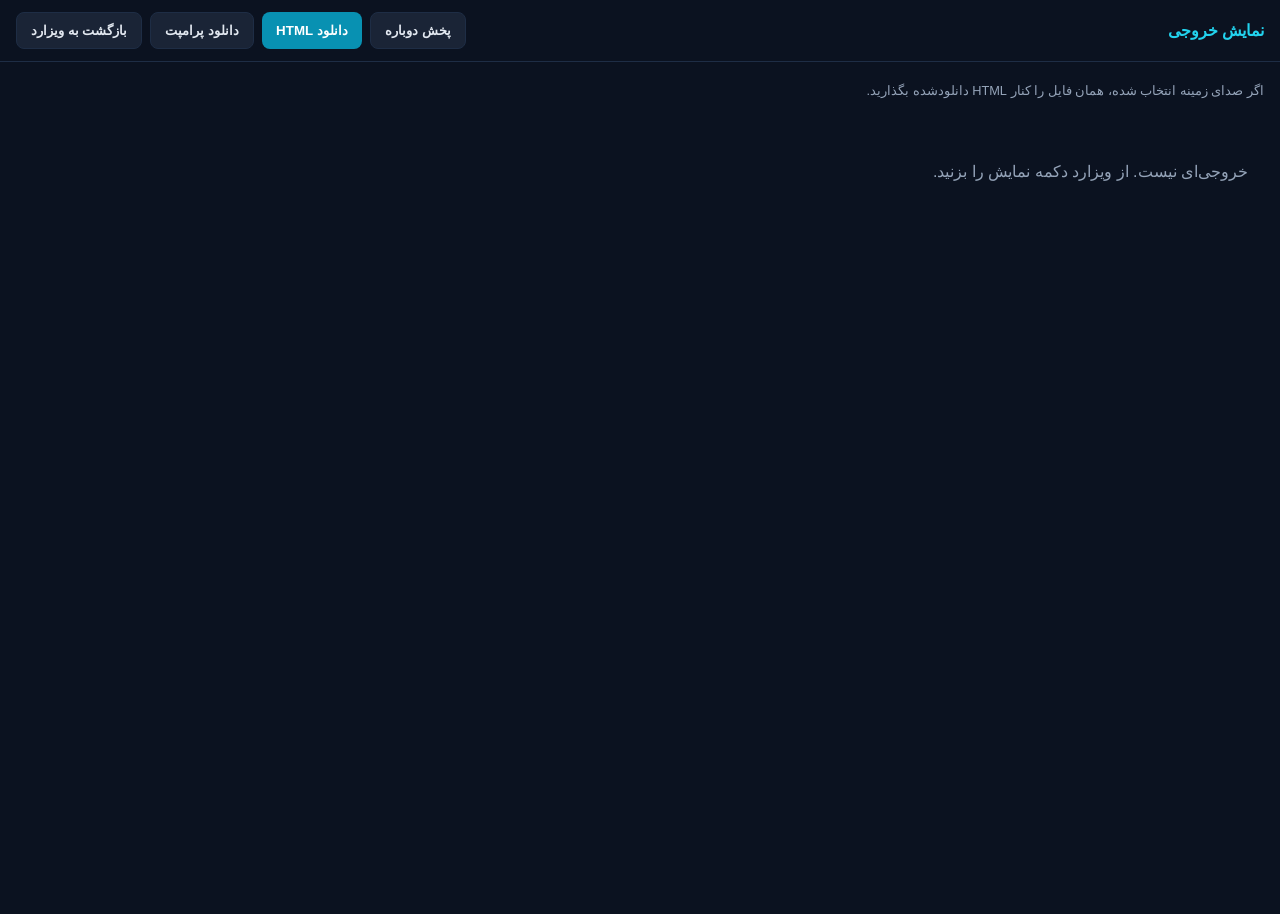
<file: viewer.html>
<!DOCTYPE html>
<html lang="fa" dir="rtl">
<head>
<meta charset="UTF-8">
<meta name="viewport" content="width=device-width, initial-scale=1.0">
<title>Kinetic Viewer</title>
<style>
  :root {
    --bg: #0b1220;
    --surface: #111827;
    --border: #1e2d45;
    --text: #e2e8f0;
    --muted: #94a3b8;
    --primary: #22d3ee;
    --dim: #0891b2;
  }
  * { box-sizing: border-box; }
  body {
    margin: 0;
    font-family: "Segoe UI", Tahoma, sans-serif;
    background: var(--bg);
    color: var(--text);
    min-height: 100vh;
  }
  header {
    display: flex;
    justify-content: space-between;
    gap: 12px;
    align-items: center;
    padding: 12px 16px;
    border-bottom: 1px solid var(--border);
    flex-wrap: wrap;
  }
  h1 { font-size: 1rem; margin: 0; color: var(--primary); font-weight: 700; }
  .actions { display: flex; gap: 8px; flex-wrap: wrap; }
  button {
    background: var(--dim);
    color: #fff;
    border: 0;
    border-radius: 8px;
    padding: 10px 14px;
    font-weight: 650;
    cursor: pointer;
  }
  button.ghost { background: #1a2436; color: var(--text); border: 1px solid var(--border); }
  .note { color: var(--muted); font-size: 0.8rem; padding: 8px 16px; }
  .stage-wrap { height: calc(100vh - 108px); padding: 0 16px 16px; }
  iframe { width: 100%; height: 100%; border: 1px solid var(--border); border-radius: 12px; background: #000; }
  .empty { padding: 40px 16px; color: var(--muted); }
</style>
</head>
<body>
<header>
  <h1>نمایش خروجی</h1>
  <div class="actions">
    <button id="replay" class="ghost" type="button">پخش دوباره</button>
    <button id="dlHtml" type="button">دانلود HTML</button>
    <button id="dlPrompt" class="ghost" type="button">دانلود پرامپت</button>
    <a href="index.html"><button class="ghost" type="button">بازگشت به ویزارد</button></a>
  </div>
</header>
<p class="note" id="note">اگر صدای زمینه انتخاب شده، همان فایل را کنار HTML دانلودشده بگذارید.</p>
<div class="stage-wrap" id="wrap"></div>
<script>
const raw = localStorage.getItem("tw_bundle");
const note = document.getElementById("note");
const wrap = document.getElementById("wrap");
if (!raw) {
  wrap.innerHTML = '<p class="empty">خروجی‌ای نیست. از ویزارد دکمه نمایش را بزنید.</p>';
} else {
  const bundle = JSON.parse(raw);
  const frame = document.createElement("iframe");
  frame.setAttribute("sandbox", "allow-scripts");
  frame.srcdoc = bundle.html || "<p style='color:#fff;font-family:sans-serif'>HTML خالی است.</p>";
  wrap.appendChild(frame);
  if (bundle.bgFile) {
    note.textContent = "فایل صدای زمینه «" + bundle.bgFile + "» را کنار فایل HTML بگذارید تا پخش شود.";
  }
  function download(name, text, type) {
    const blob = new Blob([text], { type });
    const a = document.createElement("a");
    a.href = URL.createObjectURL(blob);
    a.download = name;
    a.click();
    URL.revokeObjectURL(a.href);
  }
  document.getElementById("dlHtml").onclick = () => download("index.html", bundle.html || "", "text/html");
  document.getElementById("dlPrompt").onclick = () => download("prompt.md", bundle.prompt || "", "text/markdown");
  document.getElementById("replay").onclick = () => { frame.srcdoc = bundle.html; };
}
</script>
</body>
</html>
</file>
<file: theme.css>
:root{--bg:#0b1220;--surface:#111827;--s2:#1a2436;--border:#1e2d45;--text:#e2e8f0;--muted:#94a3b8;--p:#22d3ee;--dim:#0891b2;--soft:rgba(34,211,238,.14);--bad:#fca5a5;--warn:#fcd34d;--ok:#6ee7b7}
*{box-sizing:border-box}body{margin:0;font-family:Vazirmatn,Tahoma,sans-serif;background:var(--bg);color:var(--text);line-height:1.55;padding-bottom:96px}
header,.wrap{width:min(1100px,calc(100% - 28px));margin:0 auto}
header{display:flex;justify-content:space-between;align-items:center;gap:12px;padding:18px 0 8px}
h1{font-size:1.25rem;margin:0;color:var(--p)}h2{font-size:.95rem;color:var(--p);margin:0 0 12px}
button,input,select,textarea{font-family:inherit}button{cursor:pointer}
.steps{display:flex;gap:6px;flex-wrap:wrap;padding:8px 0 14px}
.step{background:var(--surface);color:var(--muted);border:1px solid var(--border);border-radius:999px;padding:8px 12px;font-size:.78rem}
.step.on{color:#042f2e;background:var(--p);border-color:var(--p);font-weight:700}
.panel{display:none}.panel.active{display:block}
.card,.preview,textarea,.prompt,.ai{background:var(--surface);border:1px solid var(--border);border-radius:14px}
.card,.preview,.ai{padding:16px;margin-bottom:14px}
textarea{width:100%;min-height:200px;padding:14px;color:var(--text);background:var(--s2);border:1px solid var(--border);border-radius:12px;resize:vertical}
.hint{color:var(--muted);font-size:.85rem}
.preview-stage{height:220px;border-radius:12px;overflow:hidden;background:#060b14;border:1px solid var(--border);position:relative}
.grid{display:grid;grid-template-columns:repeat(auto-fill,minmax(150px,1fr));gap:8px}
.item,.sound{text-align:right;background:var(--s2);color:var(--text);border:2px solid transparent;border-radius:10px;padding:10px 12px}
.item.selected,.sound.selected{border-color:var(--p);background:var(--soft)}
.name{font-weight:700;font-size:.86rem}.tech{color:var(--muted);font-size:.72rem;margin-top:4px}
.sound{display:flex;justify-content:space-between;align-items:center;gap:8px;margin-bottom:8px}
.ghost,.primary{border-radius:10px;padding:10px 14px;border:1px solid var(--border)}
.ghost{background:var(--s2);color:var(--text)}.primary{background:var(--p);color:#042f2e;border:0;font-weight:800}.primary:disabled{opacity:.4}
.bar{position:fixed;left:0;right:0;bottom:0;display:flex;justify-content:center;gap:10px;padding:12px;background:rgba(11,18,32,.94);border-top:1px solid var(--border)}
.settings{display:grid;grid-template-columns:repeat(auto-fill,minmax(210px,1fr));gap:12px}
label.field{display:flex;flex-direction:column;gap:6px;font-size:.8rem;color:var(--muted)}
input[type=number],input[type=text],input[type=password],select{background:var(--s2);color:var(--text);border:1px solid var(--border);border-radius:8px;padding:9px 10px}
.prompt{padding:14px;white-space:pre-wrap;direction:ltr;text-align:left;font:12px/1.5 ui-monospace,monospace;max-height:420px;overflow:auto;color:#cbd5e1}
.row{display:flex;gap:8px;flex-wrap:wrap;align-items:center}
.bad{color:var(--bad);margin:4px 0}.warn{color:var(--warn);margin:4px 0}.ok{color:var(--ok);margin:4px 0}
#modal{display:none;position:fixed;inset:0;background:rgba(0,0,0,.72);z-index:20;padding:24px}
#modal.on{display:flex;align-items:center;justify-content:center}
.sheet{background:var(--surface);border:1px solid var(--border);border-radius:16px;max-width:720px;width:100%;max-height:80vh;overflow:auto;padding:18px}
.sheet details{border-bottom:1px solid var(--border);padding:8px 0}.sheet summary{cursor:pointer;color:var(--p);font-weight:700}
#soundSink{position:absolute;width:0;height:0;overflow:hidden}
@media(max-width:640px){.grid{grid-template-columns:1fr 1fr}.preview-stage{height:160px}}
</file>
